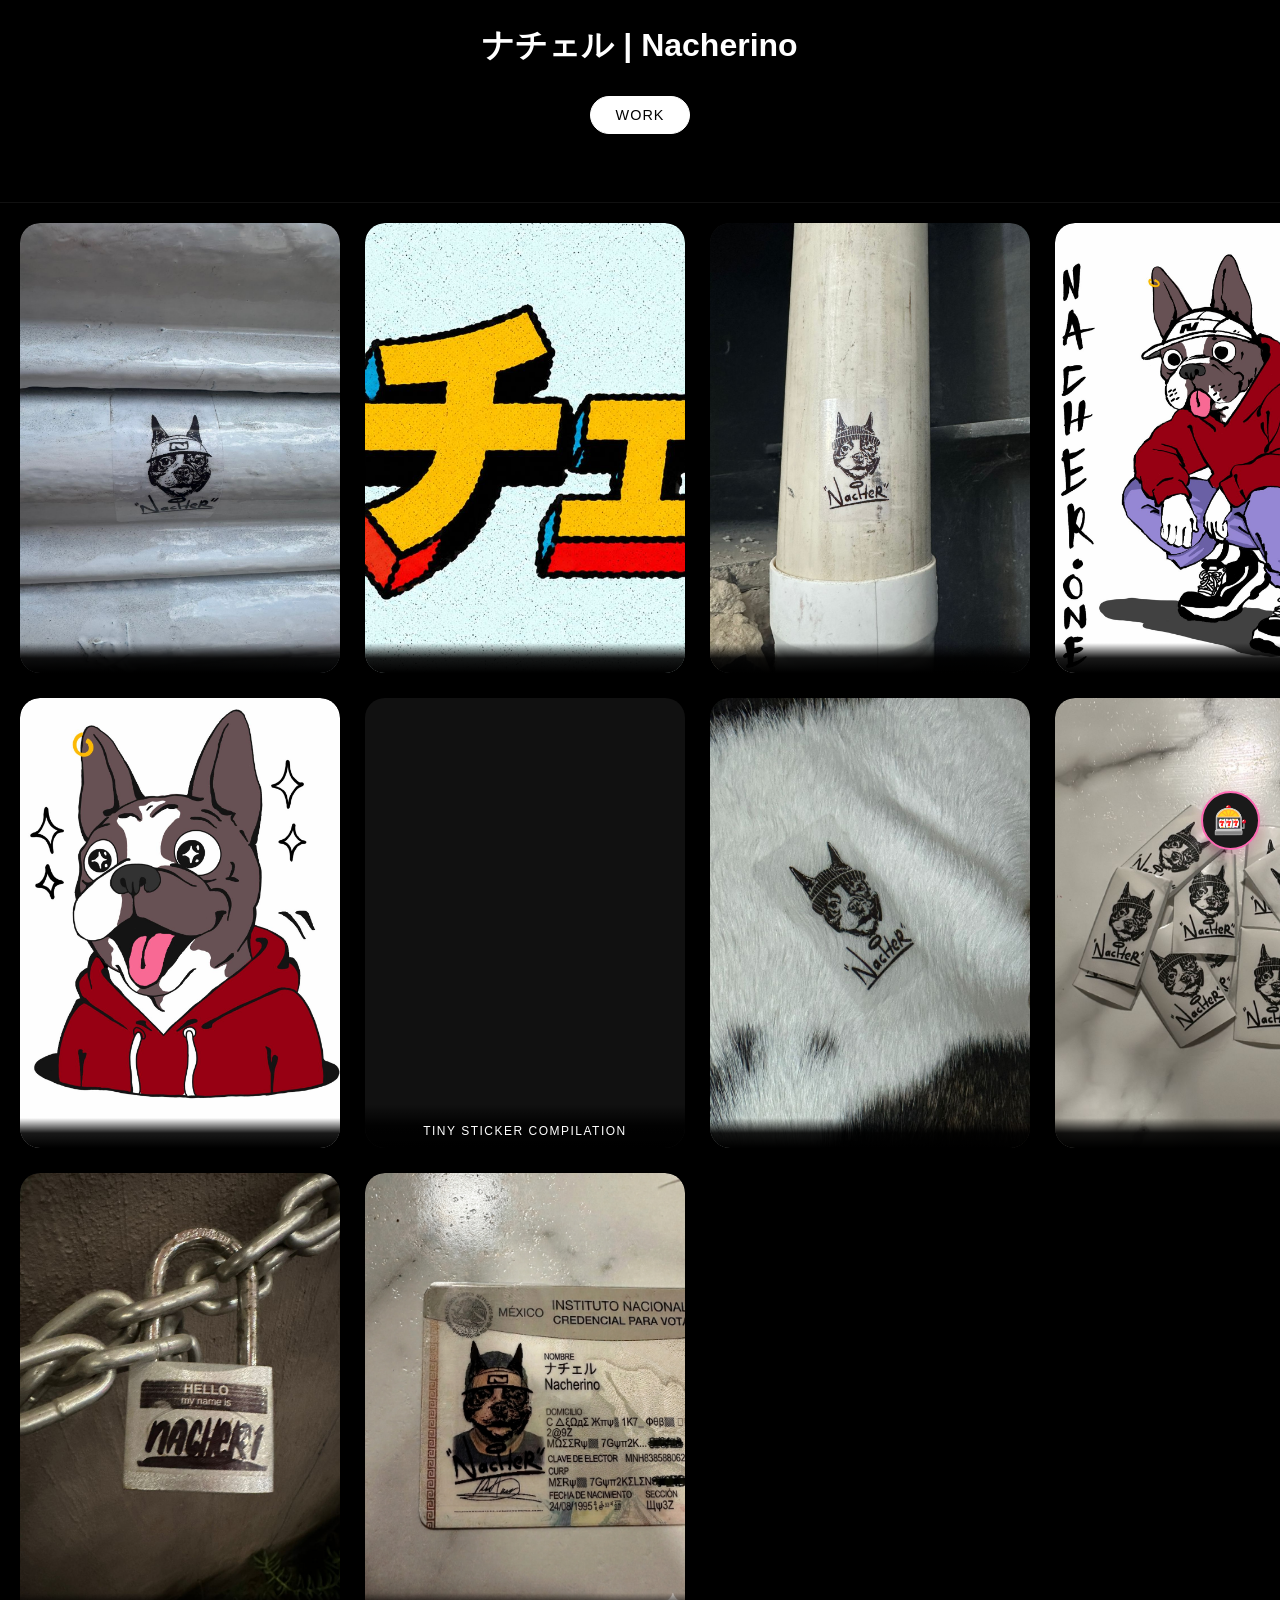
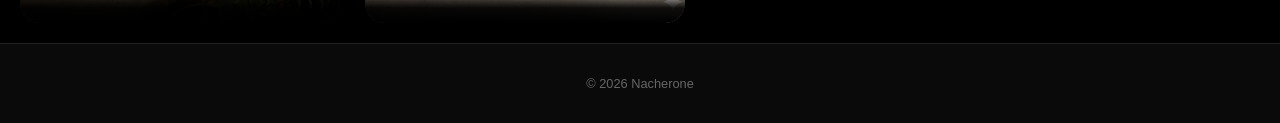
<file: index.html>
<!DOCTYPE html>
<html lang="es">

<head>
    <meta charset="UTF-8">
    <meta name="viewport" content="width=device-width, initial-scale=1.0">

    <title>ナチェル | Nacherino</title>
    <meta name="description"
        content="Nacherino mejor conocido como Nacher one en el under , es un graffitero emergente , amante de las perritas , pero solo las francesas.">

    <meta property="og:title" content="Nacher one | Galería de Trabajos">
    <meta property="og:description" content="coleccion de stickers, bombas , paste up y mas.">
    <meta property="og:image" content="resources/1.jpeg">
    <link rel="stylesheet" href="style.css">
    <link rel="shortcut icon" href="resources/ase.jpeg" type="image/x-icon">
</head>

<body>
    <div class="header-fijo">
        <header>
            <h1>ナチェル | Nacherino</h1>
            <!-- <nav>
            <a href="https://instagram.com/asee.tattoo" target="_blank">Instagram</a>
        </nav> -->
        </header>

        <nav class="nav-container">
            <button class="menu-toggle" onclick="toggleMenu()" aria-label="Abrir menú">
                <span></span>
                <span></span>
                <span></span>
            </button>


            <div class="tabs-container" id="tabsMenu">
                <button class="tab-button active" onclick="seleccionarTab('work.json', this)">WORK</button>
            </div>

        </nav>
    </div>

    <main id="galeria-dinamica" class="grid-container">
    </main>

    <footer>
        <p>© 2026 Nacherone</p>
    </footer>

    <script src="script.js"></script>
    <div id="modal-galeria" class="modal" onclick="cerrarModal()">
        <span class="close">&times;</span>
        <div class="modal-content" onclick="event.stopPropagation()">
            <div id="modal-media-container">
                <div id="modal-body"></div>
            </div>
            
            <div id="modal-info-container">
                <h2 id="modal-titulo"></h2>
                <div id="modal-descripcion-wrapper">
                    <p id="modal-descripcion"></p>
                </div>
            </div>
        </div>
    </div>

    <div class="fab-container">
        <div class="fab-options">
            <a href="https://wa.me/5631911343" target="_blank" class="fab-option">WA</a>
            <a href="https://instagram.com/nacher.one" target="_blank" class="fab-option">IG</a>
            <a href="https://tiktok.com/@nacher.one" target="_blank" class="fab-option">TK</a>
        </div>
        <div class="fab-main" onclick="toggleFab()">
            <span id="fab-icon">🎰</span>
        </div>
    </div>
</body>

</html>
<script src="script.js"></script>
</file>
<file: style.css>
/* --- 1. ESTILOS BASE Y ESTRUCTURA --- */
body {
    margin: 0;
    font-family: 'Segoe UI', Tahoma, Geneva, Verdana, sans-serif;
    background-color: #000;
    color: #fff;
    
    /* Sticky Footer: empuja el footer al final */
    display: flex;
    flex-direction: column;
    min-height: 100vh;
}

main {
    flex: 1; /* Ocupa el espacio disponible para que el footer baje */
}

/* --- 2. HEADER Y NAVEGACIÓN --- */
.header-fijo {
    position: sticky;
    top: 0;
    left: 0;
    width: 100%;
    background-color: rgba(0, 0, 0, 0.9); /* Fondo negro con un toque de transparencia muy elegante */
    backdrop-filter: blur(10px);          /* Efecto vidrio esmerilado para que lo de atrás se difumine */
    z-index: 1500;                        /* Mayor que el grid para que las fotos pasen por debajo */
    border-bottom: 1px solid #111;        /* Línea sutil para separar la cabecera del contenido */
}

header {
    padding: 1.5rem 1rem 0.5rem 1rem;
    text-align: center;
}
header h1 {
    margin: 0;
}
header img {
    max-width: 250px; /* Ajusta según el tamaño de tu logo */
    height: auto;
    margin-bottom: 1rem;
}

nav a {
    color: #fff;
    margin: 0 15px;
    text-decoration: none;
    font-weight: bold;
    font-size: 0.9rem;
    text-transform: uppercase;
    letter-spacing: 1px;
}

/* --- 3. EL GRID MÁGICO (GALERÍA) --- */
.grid-container {
    display: grid;
    grid-template-columns: repeat(auto-fill, minmax(320px, 1fr));
    grid-gap: 25px;
    padding: 20px;
    max-width: 1400px;
    margin: 0 auto;
}

/* Contenedor universal para Fotos y Videos */
.grid-item {
    position: relative;
    background-color: #111;
    border-radius: 20px;
    overflow: hidden;
    display: flex;
    flex-direction: column;
    height: 450px; /* ALTURA FIJA: Esto hace que todos los cuadros sean iguales */
    transition: transform 0.3s ease;
}

/* Estilo para las Imágenes */
.grid-item img {
    width: 100%;
    height: 100%;
    object-fit: cover;
    display: block;
    border-radius: 20px;
}

/* --- 4. TRUCO DE RECORTE PARA TIKTOK --- */
.tiktok-embed {
    border: none !important;
    box-shadow: none !important;
    width: 100% !important;
    margin: -20px 0 0 0 !important; /* Solo lo subimos un poco */
}

/* Título que funciona como "máscara" inferior */
.titulo-tatuaje {
    position: absolute; /* Se pega al fondo del cuadro */
    bottom: 0;
    left: 0;
    right: 0;
    text-align: center;
    font-size: 0.75rem;
    padding: 20px 5px 10px 5px; /* Más padding arriba para el degradado */
    color: #fff;
    text-transform: uppercase;
    letter-spacing: 1.5px;
    
    /* Degradado negro para borrar cualquier rastro de TikTok */
    background: linear-gradient(transparent, rgba(0,0,0,0.9) 50%, #000); 
    margin: 0;
    z-index: 10;
}

/* --- 5. INTERACCIÓN (HOVER) --- */
.grid-item:hover {
    transform: scale(1.03);
    box-shadow: 0 10px 20px rgba(0,0,0,0.5);
    filter: brightness(1.1);
}

/* --- 6. FOOTER --- */
footer {
    padding: 2rem;
    background-color: #0a0a0a;
    text-align: center;
    border-top: 1px solid #222;
}

footer p {
    margin: 0;
    font-size: 0.8rem;
    color: #666;
}

footer a {
    color: #25d366; /* Verde WhatsApp */
    text-decoration: none;
    font-weight: bold;
}

/* --- 7. RESPONSIVE (MÓVILES) --- */
@media (max-width: 600px) {
    .grid-container {
        grid-template-columns: 1fr; /* Una sola columna en celulares */
        padding: 10px;
    }
    
    header img {
        max-width: 180px;
    }
}

/* Contenedor de pestañas */
.tabs-container {
    display: flex;
    justify-content: center;
    gap: 10px;
    padding: 20px;
    background-color: #000;
}

/* Estilo de los botones */
.tab-button {
    background: transparent;
    border: 1px solid #333;
    color: #888;
    padding: 10px 25px;
    cursor: pointer;
    border-radius: 30px;
    font-size: 0.9rem;
    text-transform: uppercase;
    letter-spacing: 1px;
    transition: all 0.3s ease;
}

/* Estado activo y hover */
.tab-button:hover, .tab-button.active {
    background-color: #fff;
    color: #000;
    border-color: #fff;
}
/* --- 8. MODAL STYLES --- */
.modal {
    display: none;
    position: fixed;
    z-index: 2000;
    left: 0;
    top: 0;
    width: 100%;
    height: 100%;
    background-color: rgba(0, 0, 0, 0.85);
    backdrop-filter: blur(5px);
    overflow-y: auto; /* Permite scroll en el fondo si fuera necesario */
}

.modal-content {
    background-color: #121212; /* Fondo oscuro elegante */
    margin: 5vh auto;
    width: 90%;
    max-width: 900px;
    border-radius: 12px;
    border: 1px solid #222;
    overflow: hidden;
    display: flex; /* Flexbox para dividir en columnas */
    flex-direction: row; 
    box-shadow: 0 10px 30px rgba(0,0,0,0.7);
}

#modal-body img, #modal-body blockquote {
    width: 100% !important;
    max-height: 75vh;
    object-fit: contain;
    display: block;
}

#modal-info-container {
    flex: 1;
    padding: 2rem;
    display: flex;
    flex-direction: column;
    background-color: #121212;
    border-left: 1px solid #222;
    max-height: 75vh; /* Limita la altura total de la tarjeta text */
}

#modal-media-container {
    flex: 1.2; /* Toma un poco más de espacio */
    background-color: #000;
    display: flex;
    align-items: center;
    justify-content: center;
    min-height: 400px;
}

#modal-titulo {
    margin-top: 0;
    margin-bottom: 1rem;
    font-size: 1.5rem;
    color: #fff;
    font-weight: bold;
    border-bottom: 1px solid #222;
    padding-bottom: 0.5rem;
}

#modal-descripcion-wrapper {
    flex: 1;
    overflow-y: auto; /* ¡AQUÍ SE ACTIVA EL SCROLL! */
    padding-right: 10px;
}

#modal-descripcion-wrapper::-webkit-scrollbar {
    width: 6px;
}
#modal-descripcion-wrapper::-webkit-scrollbar-thumb {
    background-color: #333;
    border-radius: 4px;
}

#modal-descripcion {
    margin: 0;
    font-size: 0.95rem;
    line-height: 1.6;
    color: #ccc;
    white-space: pre-line; /* Clave: Respeta los \n de tu JSON */
}

.modal .close {
    position: fixed;
    top: 20px;
    right: 30px;
    color: #fff;
    font-size: 40px;
    font-weight: bold;
    cursor: pointer;
    z-index: 2001;
    transition: color 0.2s;
}
.modal .close:hover {
    color: #ff69b4; /* Color de tu diseño */
}

.close {
    position: absolute;
    top: 20px;
    right: 35px;
    color: #f1f1f1;
    font-size: 40px;
    font-weight: bold;
    cursor: pointer;
}

/* Para que la imagen en la grid parezca clickeable */
.grid-item {
    cursor: pointer;
}
/* --- 9. MENÚ FLOTANTE (HACIA ARRIBA) --- */
.fab-container {
    position: fixed;
    bottom: 50px;
    right: 20px;
    display: flex;
    flex-direction: column; /* Apila hacia arriba */
    align-items: center;
    gap: 12px;
    z-index: 2000;
}

.fab-options {
    display: flex;
    flex-direction: column;
    gap: 10px;
    margin-bottom: 5px;
    
    /* Efecto de salida desde abajo hacia arriba */
    transform: translateY(20px) scale(0);
    transform-origin: bottom; 
    opacity: 0;
    transition: all 0.3s cubic-bezier(0.68, -0.55, 0.265, 1.55);
    pointer-events: none;
}

.fab-container.active .fab-options {
    transform: translateY(0) scale(1);
    opacity: 1;
    pointer-events: auto;
}

.fab-main {
    width: 55px;
    height: 55px;
    background-color: #1a1a1a; /* Fondo oscuro para que resalte el rosa */
    color: #ff69b4;           /* Rosa HotPink para el corazón */
    border-radius: 50%;
    display: flex;
    justify-content: center;
    align-items: center;
    box-shadow: 0 4px 15px rgba(255, 105, 180, 0.3); /* Sombra rosa suave */
    cursor: pointer;
    font-size: 28px; /* Tamaño del corazón */
    transition: all 0.4s ease;
    z-index: 2001;
    border: 2px solid #ff69b4; /* Borde rosa opcional para más estilo */
}

.fab-option {
    width: 45px;
    height: 45px;
    background-color: #1a1a1a;
    color: #fff;
    border-radius: 50%;
    display: flex;
    justify-content: center;
    align-items: center;
    text-decoration: none;
    font-size: 12px;
    font-weight: bold;
    border: 1px solid #333;
    transition: transform 0.2s ease;
}

.fab-option:hover {
    background-color: #333;
    transform: scale(1.1);
}


.fab-container.active .fab-main {
    transform: rotate(0deg) scale(1.1); /* Ya no rotamos, solo crece un poco */
    background-color: #ff69b4;        /* El fondo se vuelve rosa */
    color: #fff;                      /* El corazón se vuelve blanco */
    box-shadow: 0 4px 20px rgba(255, 105, 180, 0.6); /* Sombra más fuerte */
}



/* --- NAVEGACIÓN Y TABS ADAPTABLES --- */
.nav-container {
    position: relative;
    width: 100%;
    display: flex;
    justify-content: center;
    padding-bottom: 1rem; /* Margen inferior dentro de la barra fija */
}

/* Estilos originales para Computadoras */
.tabs-container {
    display: flex;
    justify-content: center;
    gap: 15px;
    margin-bottom: 2rem;
}

/* Ocultar el botón de hamburguesa en computadoras por defecto */
.menu-toggle {
    display: none;
    flex-direction: column;
    justify-content: space-between;
    width: 30px;
    height: 21px;
    background: transparent;
    border: none;
    cursor: pointer;
    padding: 0;
    margin: 1rem 0;
}

.menu-toggle span {
    width: 100%;
    height: 3px;
    background-color: #fff;
    border-radius: 2px;
    transition: all 0.3s ease;
}

/* Animación de la hamburguesa transformándose en X */
.menu-toggle.active span:nth-child(1) {
    transform: translateY(9px) rotate(45deg);
}
.menu-toggle.active span:nth-child(2) {
    opacity: 0;
}
.menu-toggle.active span:nth-child(3) {
    transform: translateY(-9px) rotate(-45deg);
}


/* --- DISEÑO PARA CELULARES (Menos de 768px) --- */
@media (max-width: 768px) {
    .nav-container {
        justify-content: flex-end;
        padding-right: 20px;
    }

    .menu-toggle {
        display: flex; /* Mostramos la hamburguesa */
    }

    /* Convertimos el contenedor de pestañas en un menú flotante vertical */
    .tabs-container {
        display: flex;
        flex-direction: column;
        position: absolute;
        top: 45px;
        right: 20px;
        background-color: #111;
        border: 1px solid #333;
        border-radius: 8px;
        padding: 15px;
        gap: 10px;
        width: 180px;
        
        /* Animación de oculto a visible */
        opacity: 0;
        transform: translateY(-10px);
        pointer-events: none;
        transition: all 0.3s ease;
    }

    /* Cuando el menú está abierto */
    .tabs-container.mobile-open {
        opacity: 1;
        transform: translateY(0);
        pointer-events: auto;
    }

    /* Ajuste de los botones dentro del menú móvil */
    .tab-button {
        width: 100%;
        text-align: center;
        padding: 10px;
    }
    .modal-content {
        flex-direction: column; /* Se apila: multimedia arriba, texto abajo */
        margin: 2vh auto;
        width: 95%;
        max-height: 90vh;
    }
    
    #modal-media-container {
        min-height: auto;
        max-height: 45vh;
    }
    
    #modal-body img {
        max-height: 45vh;
    }

    #modal-info-container {
        max-height: 40vh; /* Limita el texto en móvil para que no empuje fuera de pantalla */
        padding: 1.2rem;
        border-left: none;
        border-top: 1px solid #222;
    }
    
    #modal-titulo {
        font-size: 1.2rem;
        margin-bottom: 0.5rem;
    }
}
.close {
    position: fixed; /* Cambiado a fixed para que se quede arriba a la derecha aunque la imagen sea larga */
    top: 20px;
    right: 30px;
    color: #fff;
    font-size: 40px;
    font-weight: bold;
    transition: 0.3s;
    cursor: pointer;
    z-index: 3100; /* Asegura que la X esté siempre encima de la foto */
    background: rgba(0, 0, 0, 0.5); /* Un circulito sutil de fondo para que se vea bien sobre cualquier foto */
    width: 50px;
    height: 50px;
    display: flex;
    justify-content: center;
    align-items: center;
    border-radius: 50%;
}

.close:hover,
.close:focus {
    color: #ff69b4; /* Cambia a tu rosa característico cuando pasan el cursor */
    transform: scale(1.1);
}
</file>
